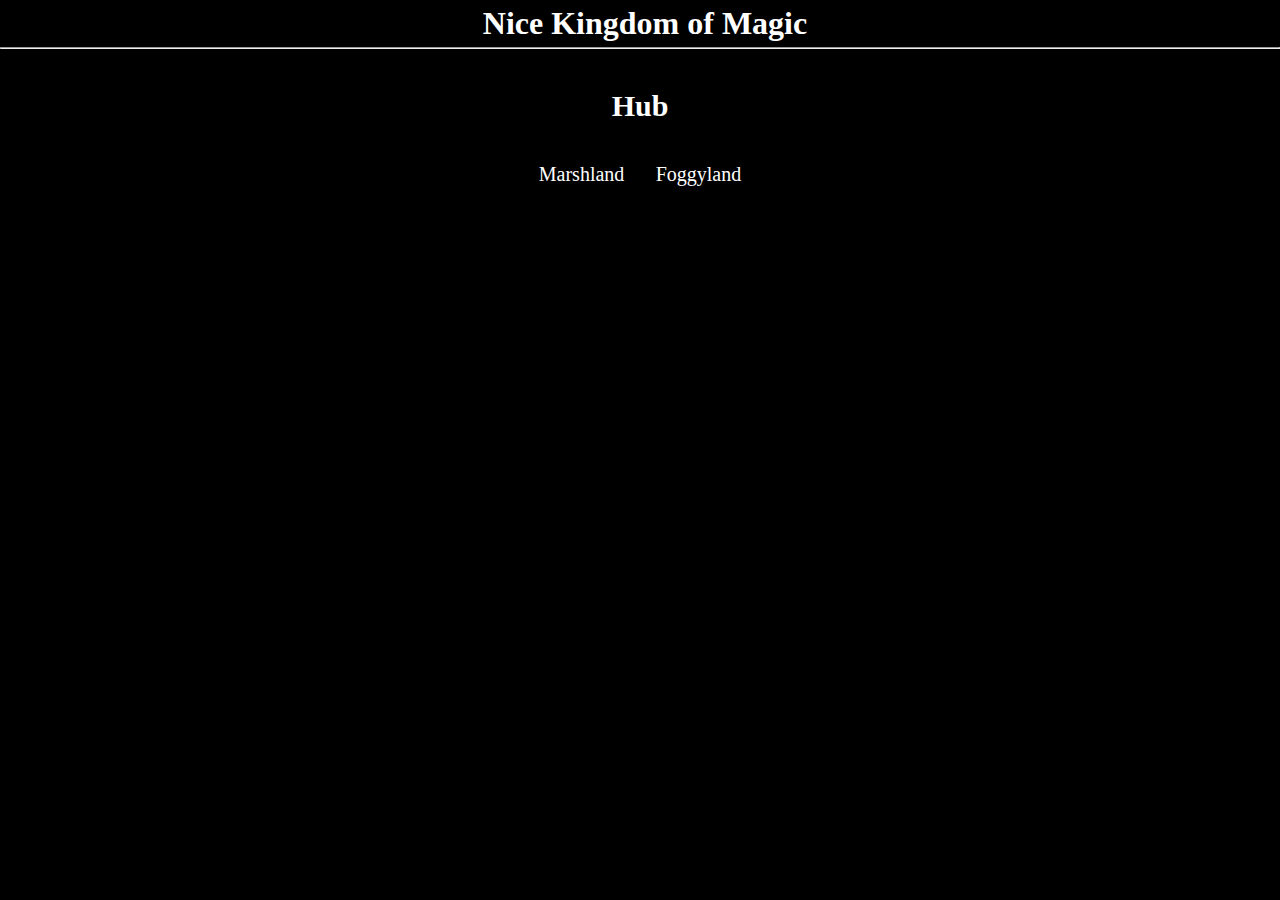
<file: index.html>
<!DOCTYPE HTML>
<html>
  <head>
  <!-- Подключаемые файлы, метатеги, название страницы -->
	<title> Nice Kingdom of Magic </title>
	<link rel="stylesheet" href="index.css">

  <!-- Кодировка страницы-->
  <meta charset="utf-8"/> 
  <title>Название страницы</title>
</head>
<body>

  <header>
	<div class="bob">
				<h1>
				Nice Kingdom of Magic
				</h1>
			</div>
			<hr>
			<nav>
				<div class="topnav" id"myTopnav">
				<h2 class="name">Hub</h2>
				</div>
			</nav>
  </header>
  <p class="regions">
  <a href="Marshland/index.html" class="Marshland">Marshland</a>
  "            "
  <a href="Foggylands/Foggyland.html" class="Foggyland">Foggyland</a>
  </p>
  <nav>
  <!-- Навигация -->
  </nav>
  <footer>
  <!-- Подвал сайта-->
  </footer>
</body>
</html>
</file>
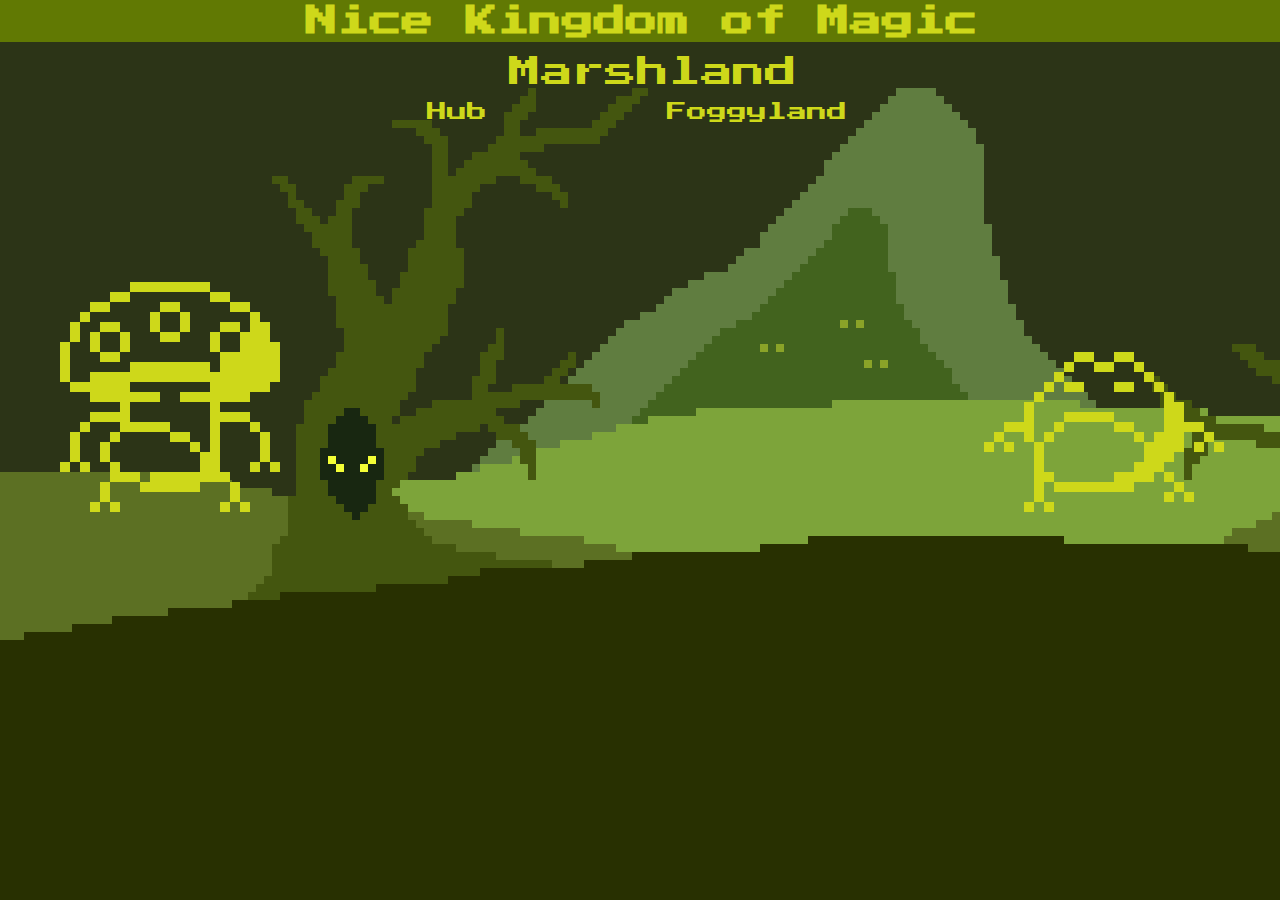
<file: Marshland/index.html>
﻿<!DOCTYPE html>
<html>
    <head>
	<meta charset="UTF-8">
	<link rel="stylesheet" href="index.css">
    <title>Nice Kingdom of Magic</title>
	<link rel="preconnect" href="https://fonts.googleapis.com">
<link rel="preconnect" href="https://fonts.gstatic.com" crossorigin>
<link href="https://fonts.googleapis.com/css2?family=Press+Start+2P&display=swap" rel="stylesheet">
    </head>
    <body>
		<header>
			<div class="bob">
				<h1>
				Nice Kingdom of Magic
				</h1>
			</div>
			
				<div class="topnav">
				<p class="marsh">Marshland</p>
				</div>
			
		</header>
		 <p class="regions">
  <a href="../index.html" class="Marshland">Hub</a>
     &nbsp;&nbsp;&nbsp;&nbsp;&nbsp;&nbsp;&nbsp;
  <a href="../Foggylands/Foggyland.html" class="Foggyland">Foggyland</a>
  </p>
		<div class="arts">
			<img src="Mushroom.png" alt="<Mushroom" />
			<img class="frog" src="Frog.png" alt="Frog" />
		</div>
	<script src="index.js"></script>
    </body>
</html>
</file>
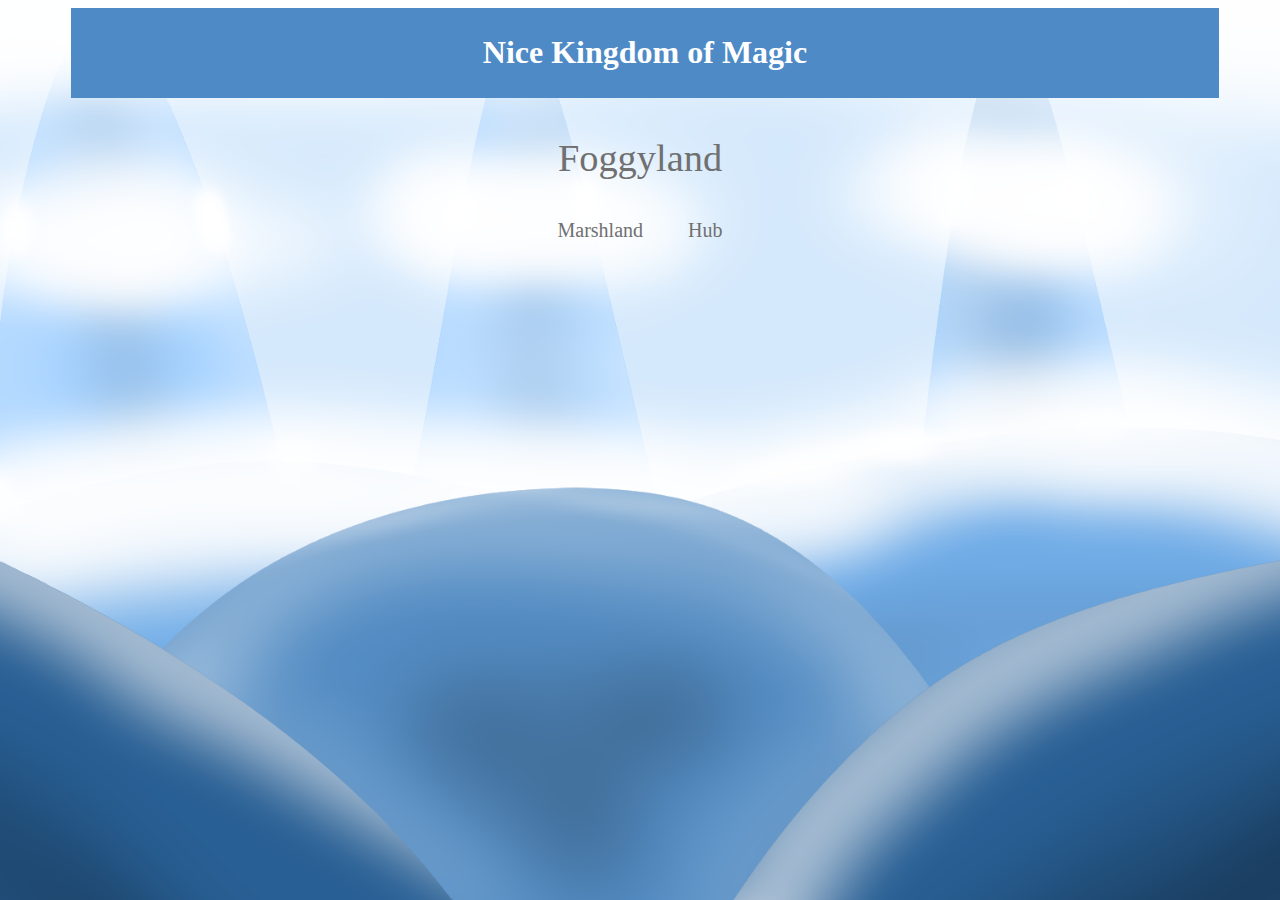
<file: Foggylands/Foggyland.html>
<!DOCTYPE HTML>
<html>
  <head>
  <link rel="stylesheet" href="Foggyland.css">
  <meta charset="utf-8"/> 
  <title>Foggyland</title>
</head>
<body>
  <header>
			<div class="bob">
				<h1>
				Nice Kingdom of Magic
				</h1>
			</div>
			
				<div class="topnav">
				<p class="Foggyland">Foggyland</p>
				</div>
			
		</header>
		 <p class="regions">
  <a href="../Marshland/index.html" class="Marshland">Marshland</a>
     &nbsp;&nbsp;&nbsp;&nbsp;&nbsp;&nbsp;&nbsp;
  <a href="../index.html" class="Hub">Hub</a>
  </p>
</body>
</html>
</file>
<file: index.css>
﻿html{
	background-color:#000;
}
	
*{
	margin: 0;
	padding: 0;
}
.bob{
	background: #000;
	width: 100%;
	display: flex;
	justify-content: center;
	color: #ffffff;
	padding: 5px;
}
.name{
	margin-top:40px;
	margin-bottom:40px;
	text-align:center;
	color:#ffffff;
	font-size:30px;
}
hr{
	color:#ffffff;
}
a {
	text-decoration:none;
	color:#ffffff;
}
.regions{
	text-align:center;
	font-size:20px;
	z-index:1;
}
.Marshland .Foggyland{
	z-index:2;
}
.Marshland:hover{
	border-bottom: 2px solid #ffffff;
}
.Foggyland:hover{
	border-bottom: 2px solid #ffffff;
}
</file>
<file: Marshland/index.css>
﻿*{
	margin: 0;
	padding: 0;
}	
a {
	text-decoration:none;
	color:#ced81a;
}
li{
	text-decoration: none;
	list-style: none;
}
body{
	width: 99.5%;
	height: 100%;
	font-family: 'Press Start 2P';
	color: #ced81a;
	background: #283001 url(Marshland.gif) no-repeat;
}
background{
	width: 100%;
}
.bob{
	background: #617903;
	width: 100%;
	display: flex;
	justify-content: center;
	color: #ced81a;
	padding: 5px;
}
.graficbob{
	
	max-width: 100%;
	box-sizing: border-box;
}
}
.topnav{
	background:#;
	display: flex;
	font-size: 14px;
	margin-top: 40px;
	width:100%;
	justify-content: center;

}
.marsh{
	
	padding: 14px 16px;
	font-size:2em;
	width:100%;
	text-align: center;
}
.regions{
	text-align:center;
	font-size:20px;
	z-index:1;
}
a:hover{

	 animation-name: blink;
  animation-timing-function: linear;
  animation-duration: 0.3s;
  animation-iteration-count: infinite;
}
.arts{
	
	margin: 50px;
	margin-top:160px;
}
.frog{
	float: right;
}
.Mushrom{
	float: left;
}
@keyframes blink {
  50% {
    opacity: 0.4;
	}
	}
</file>
<file: Foggylands/Foggyland.css>
html{
	width: 100%;
	height: 100%;
	background: #000 url(FoggyMountains.png) center / cover no-repeat;
	min-height: 100%;
	min-width: 100%
	background-size: 100%;
	z-index: -1;
	/*font-family: 'Bebas Neue', cursive;*/
	
	
}
a {
	text-decoration:none;
	color:#707070;
}
.bob{
	background-image: url(Back.png);
	/*filter:alpha(opacity:50);*/
	width: 90%;
	display: flex;
	justify-content: center;
	color: #FFFFFF;
	padding: 5px;
	margin-left:5%;
}
.Foggyland{
	text-align: center;
	color:#707070;
	font-size:3vw;
}
.regions{
	text-align:center;
	font-size:20px;
	z-index:1;
}
.Hub .Foggyland{
	z-index:2;
	margin-left:10px;
	margin-right:10px;
}
a/*:hover*/{

	 animation-name: blink;
  animation-timing-function: linear;
  animation-duration: 5s;
  animation-iteration-count: infinite;
}
@keyframes blink {
  40% {
    opacity: 0.5;
	}
	}
</file>
